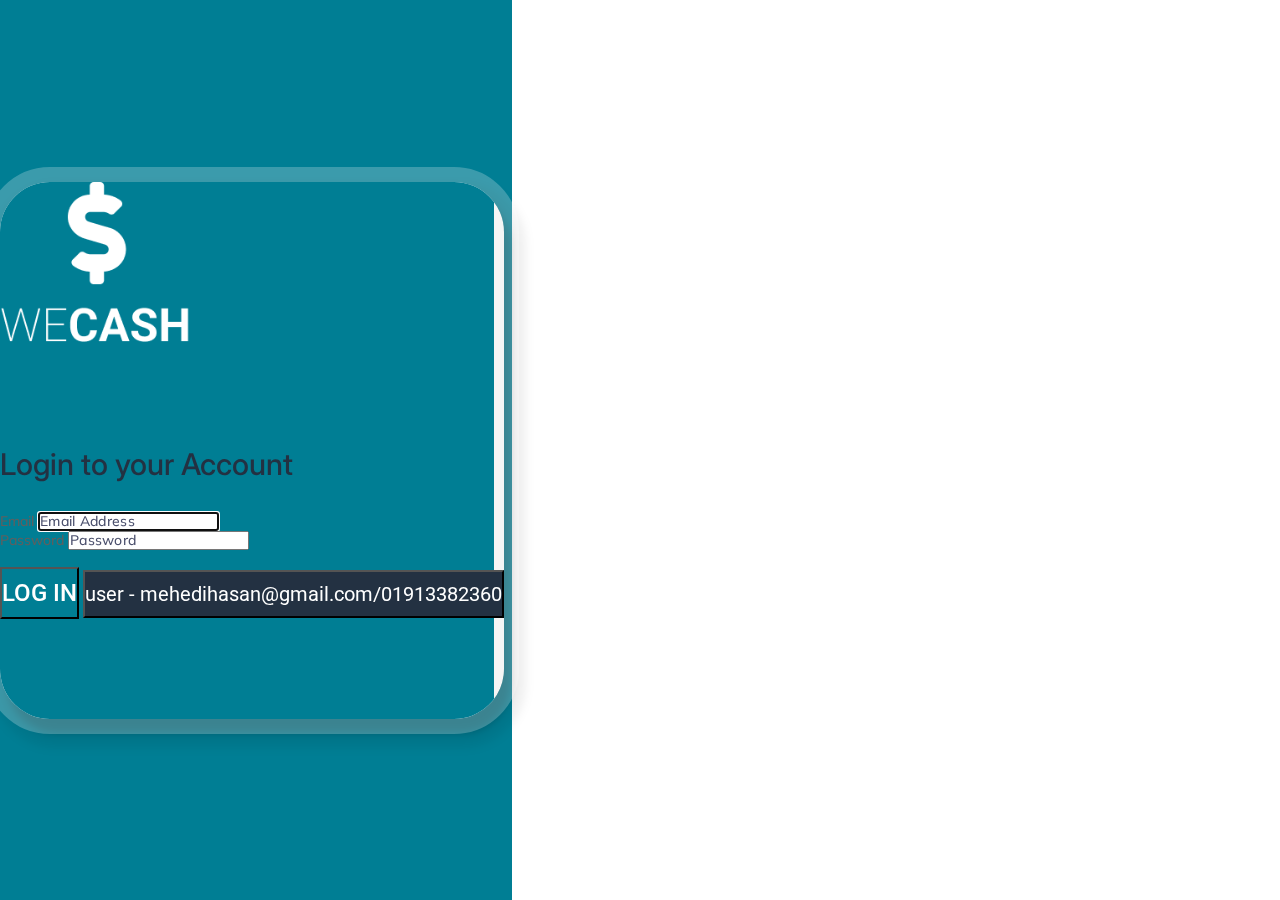
<file: index.html>
<!doctype html>
<html lang="en">
  <head>
    <meta charset="utf-8">
    <meta name="viewport" content="width=device-width, initial-scale=1">
    <title>WeCash</title>
    <link href="https://cdn.jsdelivr.net/npm/bootstrap@5.2.2/dist/css/bootstrap.min.css" rel="stylesheet" integrity="sha384-Zenh87qX5JnK2Jl0vWa8Ck2rdkQ2Bzep5IDxbcnCeuOxjzrPF/et3URy9Bv1WTRi" crossorigin="anonymous">
    <link rel="preconnect" href="https://fonts.googleapis.com">
    <link rel="preconnect" href="https://fonts.gstatic.com" crossorigin>
    <link href="https://fonts.googleapis.com/css2?family=Inter:wght@100;200;300;400;500;600;700;800;900&family=Mulish:wght@400;500;600;700;800&family=Poppins:ital,wght@0,100;0,200;0,300;0,400;0,500;0,600;0,700;0,800;0,900;1,100;1,200;1,300;1,400;1,500;1,600;1,700;1,800;1,900&family=Roboto:ital,wght@0,100;0,300;0,400;0,500;0,700;0,900;1,100;1,300;1,500;1,700;1,900&display=swap" rel="stylesheet">
    <link rel="stylesheet" href="css/style.css">
  </head>
  <body>
    <section id="login">
        <div class="container">
            <div class="main_content">
                <div class="row">
                    <div class="col-lg-5 d-flex justify-content-center align-items-center">
                        <img src="images/logo.png" alt="logo">
                    </div>
                    <div class="col-lg-5">
                        <div class="item" id="form_side">
                            <h3>Login to your Account</h3>
                            <div class="form">
                                <div class="mb-3">
                                  <label for="inputEmail" class="form-label">Email</label>
                                  <input type="email" class="form-control" id="inputEmail" aria-describedby="emailHelp" autofocus placeholder="email address" value="">
                                </div>
                                <div class="mb-3">
                                  <label for="inputPassword" class="form-label">Password</label>
                                  <input type="password" class="form-control" id="inputPassword" value="" autocomplete="off" placeholder="Password">
                                </div>
                                <button type="submit" class="btn w-100 btn_login" id="logIn">LOG IN</button>
                                <button type="submit" class="btn w-100 btn_google">user - mehedihasan@gmail.com/01913382360</button>
                            </div>
                        </div>
                    </div>
                </div>
            </div>
        </div>
    </section>
    <script src="https://cdn.jsdelivr.net/npm/bootstrap@5.2.2/dist/js/bootstrap.bundle.min.js" integrity="sha384-OERcA2EqjJCMA+/3y+gxIOqMEjwtxJY7qPCqsdltbNJuaOe923+mo//f6V8Qbsw3" crossorigin="anonymous"></script>
    <script src="js/login.js"></script>
  </body>
</html>
</file>
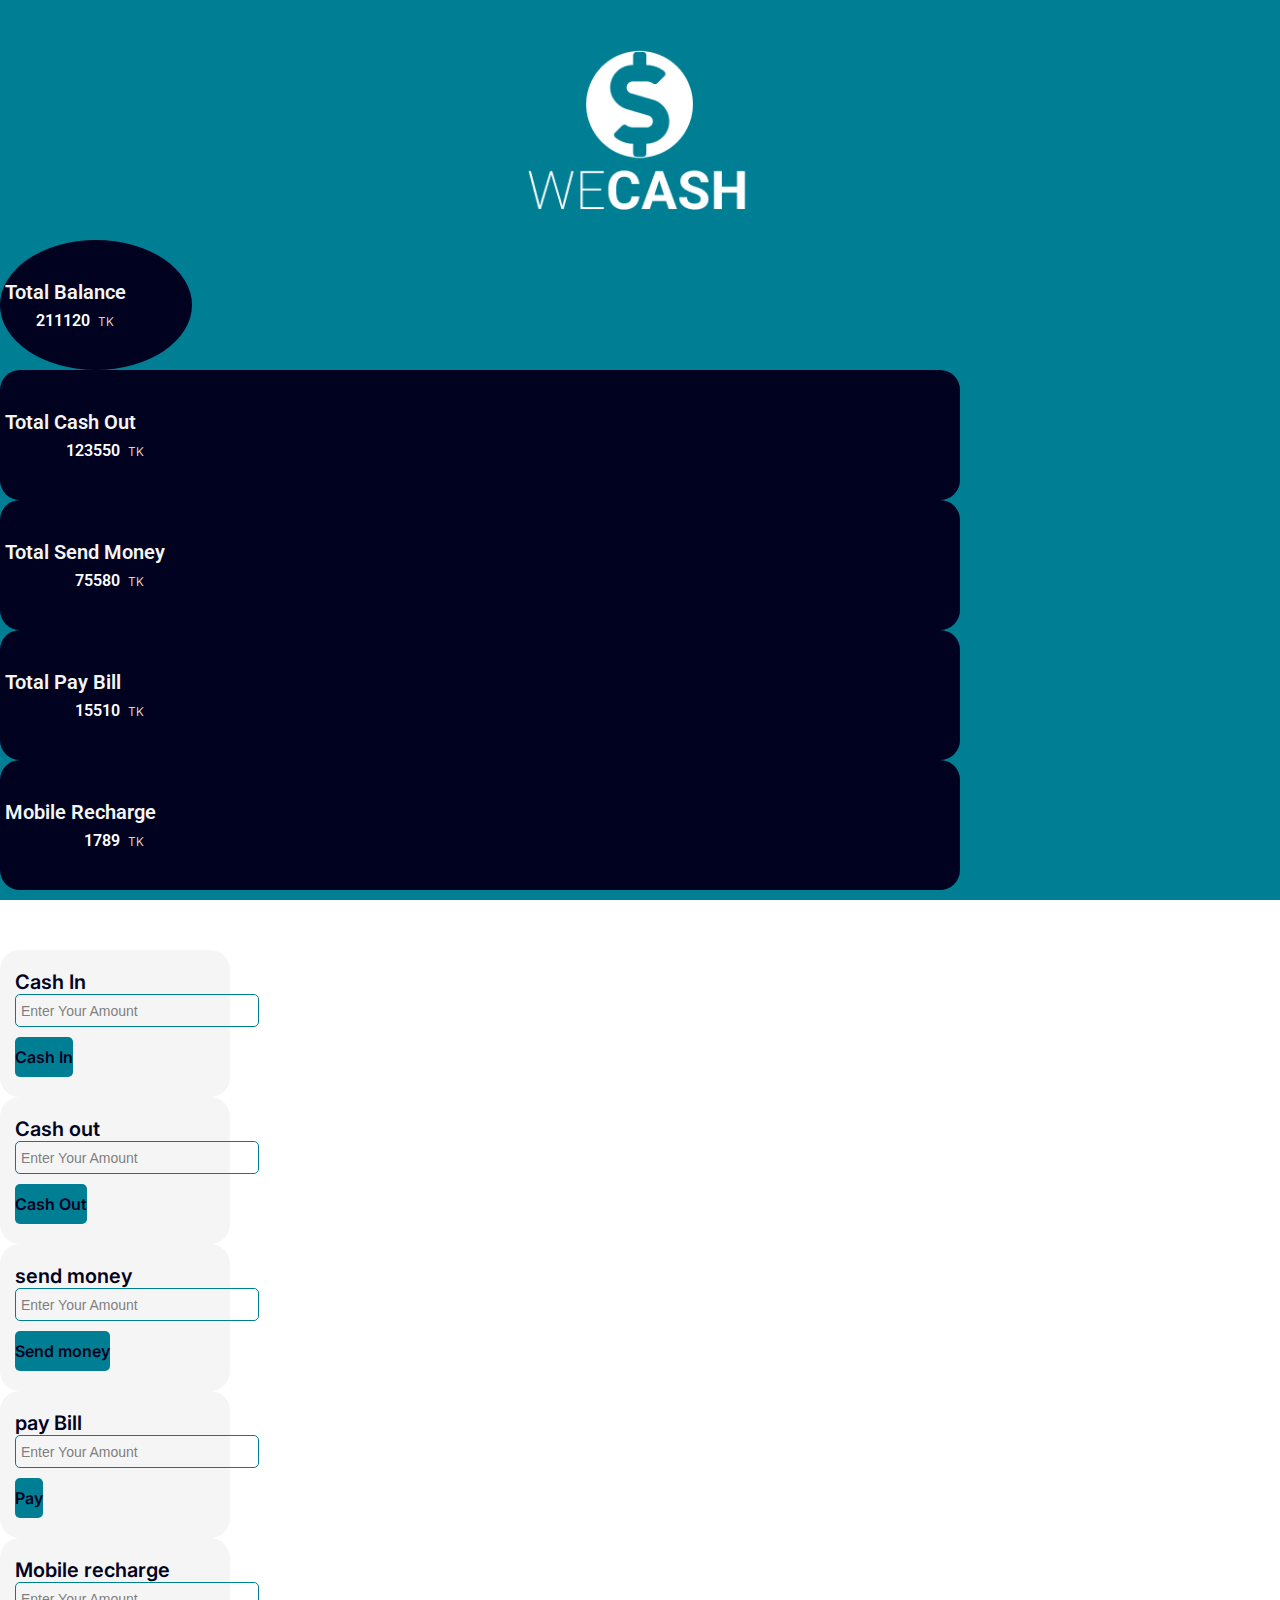
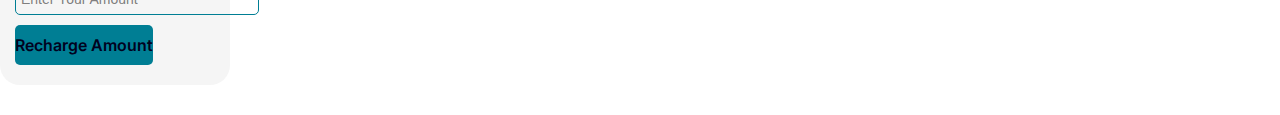
<file: home.html>
<!DOCTYPE html>
<html lang="en">
<head>
    <meta charset="UTF-8">
    <meta http-equiv="X-UA-Compatible" content="IE=edge">
    <meta name="viewport" content="width=device-width, initial-scale=1.0">
    <link rel="shortcut icon" href="images/favicon.png" type="image/x-icon">
    <title>WellCome to WeCash</title>
    <link href="https://cdn.jsdelivr.net/npm/bootstrap@5.2.2/dist/css/bootstrap.min.css" rel="stylesheet" integrity="sha384-Zenh87qX5JnK2Jl0vWa8Ck2rdkQ2Bzep5IDxbcnCeuOxjzrPF/et3URy9Bv1WTRi" crossorigin="anonymous">
    <link rel="preconnect" href="https://fonts.googleapis.com">
    <link rel="preconnect" href="https://fonts.gstatic.com" crossorigin>
    <link href="https://fonts.googleapis.com/css2?family=Inter:wght@100;200;300;400;500;600;700;800;900&family=Mulish:wght@400;500;600;700;800&family=Poppins:ital,wght@0,100;0,200;0,300;0,400;0,500;0,600;0,700;0,800;0,900;1,100;1,200;1,300;1,400;1,500;1,600;1,700;1,800;1,900&family=Roboto:ital,wght@0,100;0,300;0,400;0,500;0,700;0,900;1,100;1,300;1,500;1,700;1,900&display=swap" rel="stylesheet">
    <link rel="stylesheet" href="css/style.css">
</head>
<body>
    <!-- banner start -->
    <section id="banner">
        <div class="container">
            <div class="row">
                <div class="logo">
                    <img src="images/logo 3.png" alt="logo">
                </div>
            </div>
            <!-- output start  -->
            <div class="output">
                <div class="main d-flex justify-content-between">
                    <div class="item py-2 px-4">
                        <div class="total_balance">
                            <p class="text-center">Total Balance</p>
                            <input readonly type="text" value="211120" id="balance_output" class="d-inline"><span>tk</span>
                        </div>
                    </div>
                    <div class="item2 py-2 px-4 d-flex align-items-center">
                        <div class="row w-100">
                            <div class="col-lg-3">
                                <div class="cashout item2_child">
                                    <p class="text-center">total cash out</p>
                                    <input readonly type="text" value="123550" id="cashout_output" class="d-inline"><span>tk</span>
                                </div>
                            </div>
                            <div class="col-lg-3">
                                <div class="send_out item2_child">
                                    <p class="text-center">total send money</p>
                                    <input readonly type="text" value="75580" id="send_output" class="d-inline"><span>tk</span>
                                </div>
                            </div>
                            <div class="col-lg-3">
                                <div class="pay_out item2_child">
                                    <p class="text-center">Total Pay Bill</p>    
                                    <input readonly type="text" value="15510" id="billpay_output" class="d-inline"><span>tk</span>
                                </div>
                            </div>
                            <div class="col-lg-3">
                                <div class="recharge_out item2_child">
                                    <p class="text-center">Mobile Recharge</p>
                                    <input readonly type="text" value ="1789" id="recharge_output" class="d-inline"><span>tk</span>
                                </div>
                            </div>
                        </div>
                    </div>
                </div>
            </div>
            <!-- output end  -->
            <!-- input start  -->
            <div class="input px-5">
                <div class="main d-flex justify-content-between">
                    <div class="item">
                        <p class="text-center text-capitalize">Cash In</p>
                        <input type="text" value="" id="balance_input" class="w-100" placeholder="Enter Your Amount">
                        <button id="cashIn" class="w-100 text-capitalize text-center">Cash In</button>
                    </div>
                    <div class="item">
                        <p class="text-center text-capitalize">Cash out</p>
                        <input type="text" value="" id="cashout_input" class="w-100" placeholder="Enter Your Amount">
                        <button id="cashout" class="w-100 text-capitalize text-center">Cash Out</button>
                    </div>
                    <div class="item">
                        <p class="text-center text-capitalize">send money</p>
                        <input type="text" value="" id="send_input" class="w-100" placeholder="Enter Your Amount">
                        <button id="send" class="w-100 text-capitalize text-center">Send money</button>
                    </div>
                    <div class="item">
                        <p class="text-center text-capitalize">pay Bill</p>
                        <input type="text" value="" id="billpay_input" class="w-100" placeholder="Enter Your Amount">
                        <button id="billpay" class="w-100 text-capitalize text-center">Pay</button>
                    </div>
                    <div class="item">
                        <p class="text-center text-capitalize">Mobile recharge</p>
                        <input type="text" value="" id="recharge_input" class="w-100" placeholder="Enter Your Amount">
                        <button id="recharge" class="w-100 text-capitalize text-center">Recharge Amount</button>
                    </div>
                </div>
            </div>
            <!-- input end  -->
        </div>
    </section>
    <!-- banner end -->
    <script src="js/home.js"></script>
</body>
</html>
</file>
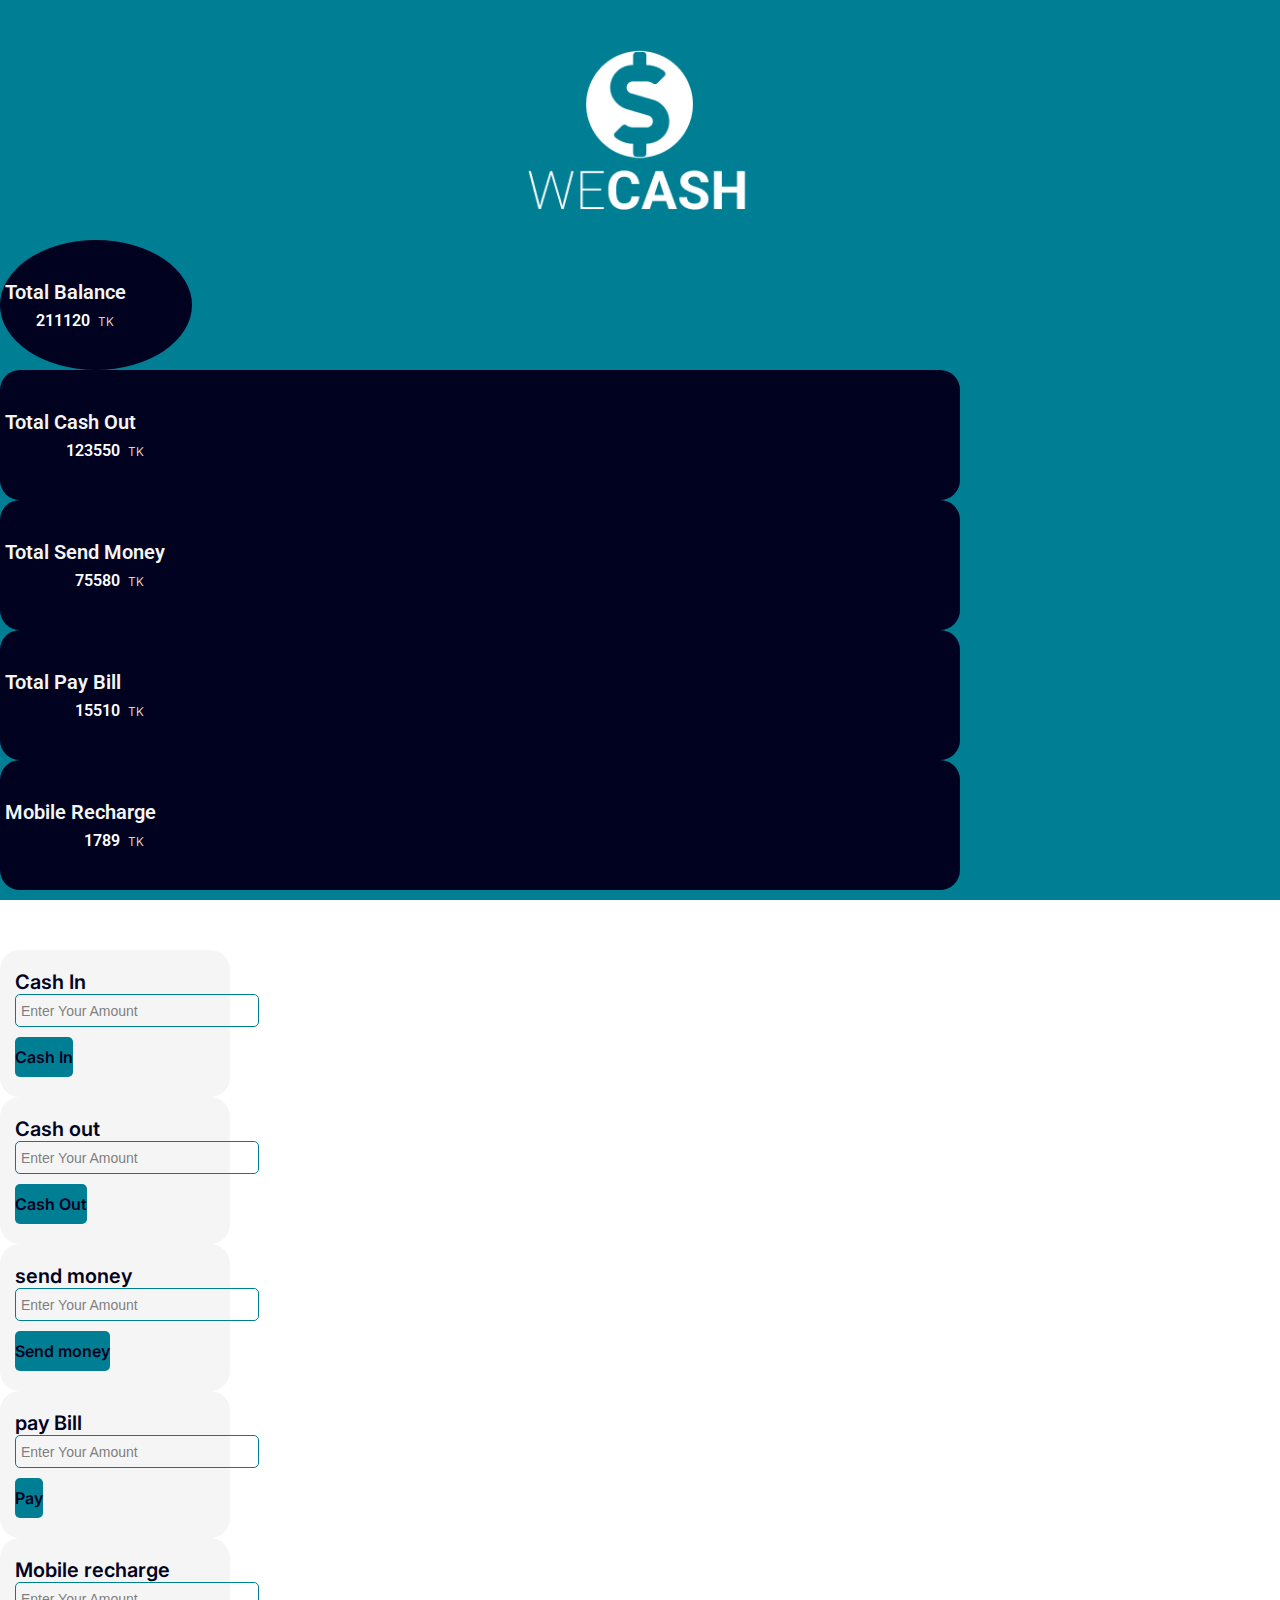
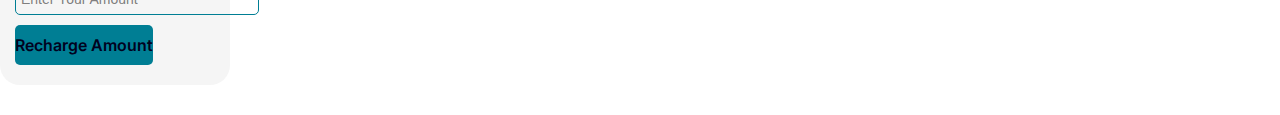
<file: pages/home.html>
<!DOCTYPE html>
<html lang="en">
<head>
    <meta charset="UTF-8">
    <meta http-equiv="X-UA-Compatible" content="IE=edge">
    <meta name="viewport" content="width=device-width, initial-scale=1.0">
    <link rel="shortcut icon" href="images/favicon.png" type="image/x-icon">
    <title>WellCome to WeCash</title>
    <link href="https://cdn.jsdelivr.net/npm/bootstrap@5.2.2/dist/css/bootstrap.min.css" rel="stylesheet" integrity="sha384-Zenh87qX5JnK2Jl0vWa8Ck2rdkQ2Bzep5IDxbcnCeuOxjzrPF/et3URy9Bv1WTRi" crossorigin="anonymous">
    <link rel="preconnect" href="https://fonts.googleapis.com">
    <link rel="preconnect" href="https://fonts.gstatic.com" crossorigin>
    <link href="https://fonts.googleapis.com/css2?family=Inter:wght@100;200;300;400;500;600;700;800;900&family=Mulish:wght@400;500;600;700;800&family=Poppins:ital,wght@0,100;0,200;0,300;0,400;0,500;0,600;0,700;0,800;0,900;1,100;1,200;1,300;1,400;1,500;1,600;1,700;1,800;1,900&family=Roboto:ital,wght@0,100;0,300;0,400;0,500;0,700;0,900;1,100;1,300;1,500;1,700;1,900&display=swap" rel="stylesheet">
    <link rel="stylesheet" href="../css/style.css">
</head>
<body>
    <!-- banner start -->
    <section id="banner">
        <div class="container">
            <div class="row">
                <div class="logo">
                    <img src="../images/logo 3.png" alt="logo">
                </div>
            </div>
            <!-- output start  -->
            <div class="output">
                <div class="main d-flex justify-content-between">
                    <div class="item py-2 px-4">
                        <div class="total_balance">
                            <p class="text-center">Total Balance</p>
                            <input readonly type="text" value="211120" id="balance_output" class="d-inline"><span>tk</span>
                        </div>
                    </div>
                    <div class="item2 py-2 px-4 d-flex align-items-center">
                        <div class="row w-100">
                            <div class="col-lg-3">
                                <div class="cashout item2_child">
                                    <p class="text-center">total cash out</p>
                                    <input readonly type="text" value="123550" id="cashout_output" class="d-inline"><span>tk</span>
                                </div>
                            </div>
                            <div class="col-lg-3">
                                <div class="send_out item2_child">
                                    <p class="text-center">total send money</p>
                                    <input readonly type="text" value="75580" id="send_output" class="d-inline"><span>tk</span>
                                </div>
                            </div>
                            <div class="col-lg-3">
                                <div class="pay_out item2_child">
                                    <p class="text-center">Total Pay Bill</p>    
                                    <input readonly type="text" value="15510" id="billpay_output" class="d-inline"><span>tk</span>
                                </div>
                            </div>
                            <div class="col-lg-3">
                                <div class="recharge_out item2_child">
                                    <p class="text-center">Mobile Recharge</p>
                                    <input readonly type="text" value ="1789" id="recharge_output" class="d-inline"><span>tk</span>
                                </div>
                            </div>
                        </div>
                    </div>
                </div>
            </div>
            <!-- output end  -->
            <!-- input start  -->
            <div class="input px-5">
                <div class="main d-flex justify-content-between">
                    <div class="item">
                        <p class="text-center text-capitalize">Cash In</p>
                        <input type="text" value="" id="balance_input" class="w-100" placeholder="Enter Your Amount">
                        <button id="cashIn" class="w-100 text-capitalize text-center">Cash In</button>
                    </div>
                    <div class="item">
                        <p class="text-center text-capitalize">Cash out</p>
                        <input type="text" value="" id="cashout_input" class="w-100" placeholder="Enter Your Amount">
                        <button id="cashout" class="w-100 text-capitalize text-center">Cash Out</button>
                    </div>
                    <div class="item">
                        <p class="text-center text-capitalize">send money</p>
                        <input type="text" value="" id="send_input" class="w-100" placeholder="Enter Your Amount">
                        <button id="send" class="w-100 text-capitalize text-center">Send money</button>
                    </div>
                    <div class="item">
                        <p class="text-center text-capitalize">pay Bill</p>
                        <input type="text" value="" id="billpay_input" class="w-100" placeholder="Enter Your Amount">
                        <button id="billpay" class="w-100 text-capitalize text-center">Pay</button>
                    </div>
                    <div class="item">
                        <p class="text-center text-capitalize">Mobile recharge</p>
                        <input type="text" value="" id="recharge_input" class="w-100" placeholder="Enter Your Amount">
                        <button id="recharge" class="w-100 text-capitalize text-center">Recharge Amount</button>
                    </div>
                </div>
            </div>
            <!-- input end  -->
        </div>
    </section>
    <!-- banner end -->
    <script src="../js/home.js"></script>
</body>
</html>
</file>
<file: css/style.css>
*{
    box-sizing: border-box;
    margin: 0;
    padding: 0;
}
a{
    display: inline-block;
}

/* common css end  */
/* login section start */
#login{
    height: 100vh;
    position: relative;
    display: flex;
    align-items: center;
}
#login::before{
    content: '';
    height: 100%;
    width: 40%;
    background-color: #007E94;
    position: absolute;
    top: 0;
    left: 0;
    z-index: -1;
}
#login .main_content{
    width: 100%;
    background-color: #F5F5F5;
    z-index: 1;
    outline: 15px solid rgba(255, 255, 255, 0.23);
    filter: drop-shadow(7px 14px 4px rgba(0, 0, 0, 0.25));
    border-radius: 50px;
    position: relative;
    overflow: hidden;
}
#login .main_content::before{
    content: '';
    background-color: #007E94;
    height: 100%;
    position: absolute;
    width: 494px;
    z-index: -9999;
}
#login .main_content img{
    height: 160px;
}
#login .main_content .item{
    padding: 100px 0px;
    position: relative;
}
#login .main_content h3{
    font-size: 30px;
    font-family: 'Inter', sans-serif;
    font-weight: 500;
    color: #233142;
    margin-bottom: 30px;
}
#login .main_content .form input::placeholder{
    color: #4B506D;
    font-family: 'Mulish', sans-serif;
    font-size: 14px;
    letter-spacing: 0.3px;
    line-height: 20px;
    font-weight: 500;
    text-transform: capitalize;
}
#login .main_content .form label{
    color: #5F5F5F;
    font-size: 14px;
    font-family: 'Mulish', sans-serif;
    font-weight: 500;
}
#login .main_content .form .btn_login{
    background-color: #007E94;
    color: #FFFFFF;
    text-transform: uppercase;
    font-size: 24px;
    font-family: 'Roboto', sans-serif;
    font-weight: 500;
    padding: 10px 0px;    
}
#login .main_content .form .btn_login:hover{
    background-color: #233142;
}
#login .main_content .form .btn_google{
    background-color: #233142;
    margin-top: 20px;
    font-size: 20px;
    font-family: 'Roboto', sans-serif;
    color: #fff;
    font-weight: 400;
    letter-spacing: 5%;
    padding: 10px 0px;
}
#login .main_content .form .btn_google img {
    height: 33px;
    margin-right: 12px;
}
#login .main_content .form .btn_google:hover{
    background-color: #007E94;
}
/* login section end */
/* home page part start  */
/* banner section start */
#banner{
    background-color: #007E94;
    padding: 50px 0px;
    height: 100vh;
}
#banner .logo img{
    display: block;
    height: 160px;
    margin: auto;
}
#banner .output{
    padding: 30px 0px;
}
#banner .output .item{
    width: 15%;
}
#banner .output .total_balance{
    background-color: #010220;
    border-radius: 50%;
    padding: 40px 5px;
}
#banner .output .item input{
    width: 85px;
}
#banner .output .item2{
    width: 75%;
}
#banner .output .item2 .item2_child{
    background-color: #010220;
    border-radius: 20px;
    padding: 40px 5px;
}
#banner .output input{
    font-size: 16px;
    background-color: transparent;
    border: none;
    outline: none;
    font-family: 'Roboto' ,sans-serif;
    font-weight: 600;
    width: 115px;
    text-align: end;
    color: #fff;
}
#banner .output p{
    color: #F5F5F5;
    font-family: 'Roboto' ,sans-serif;
    font-weight: 600;
    text-transform: capitalize;
    margin-bottom: 7px;
    font-size: 20px;
    letter-spacing: 1;
}
#banner .output span{
    color: #fff;
    margin-left: 8px;
    font-size: 12px;
    text-transform: uppercase;
    font-family: 'Inter', sans-serif;
    font-weight: 300;
}
/* banner input start */
#banner .input{
    padding-top: 30px;
    padding-bottom: 30px;
}
#banner .input .main .item{
    width: 18%;
    background-color: #F5F5F5;
    border-radius: 20px;
    padding: 20px 15px;
}
#banner .input .main .item p{
    font-size: 20px;
    font-family: 'Inter' ,sans-serif;
    font-weight: 600;
    color: #010220;
}
#banner .input .main .item input{
    margin-bottom: 10px;
    font-size: 18px;
    padding: 5px 5px;
    border: 1.5px solid #007E94;
    outline: none;
    border-radius: 5px;
    background-color: transparent;
    color: #010220;
}
#banner .input .main .item input::placeholder{
    color: #4b4a4ab6;
    font-size: 14px;
}
#banner .input .main .item button{
    color: #010220;
    font-family: 'Inter',sans-serif;
    font-size: 16px;
    font-weight: 600;
    border: none;
    outline: none;
    border-radius: 5px;
    background-color: #007E94;
    padding: 10px 0px;
    transition: .4s;
}
#banner .input .main .item button:hover{
    color: #FFFFFF;
    background-color: #010220;
}
/* banner input end */
/* banner section end */
/* home page part end  */
</file>
